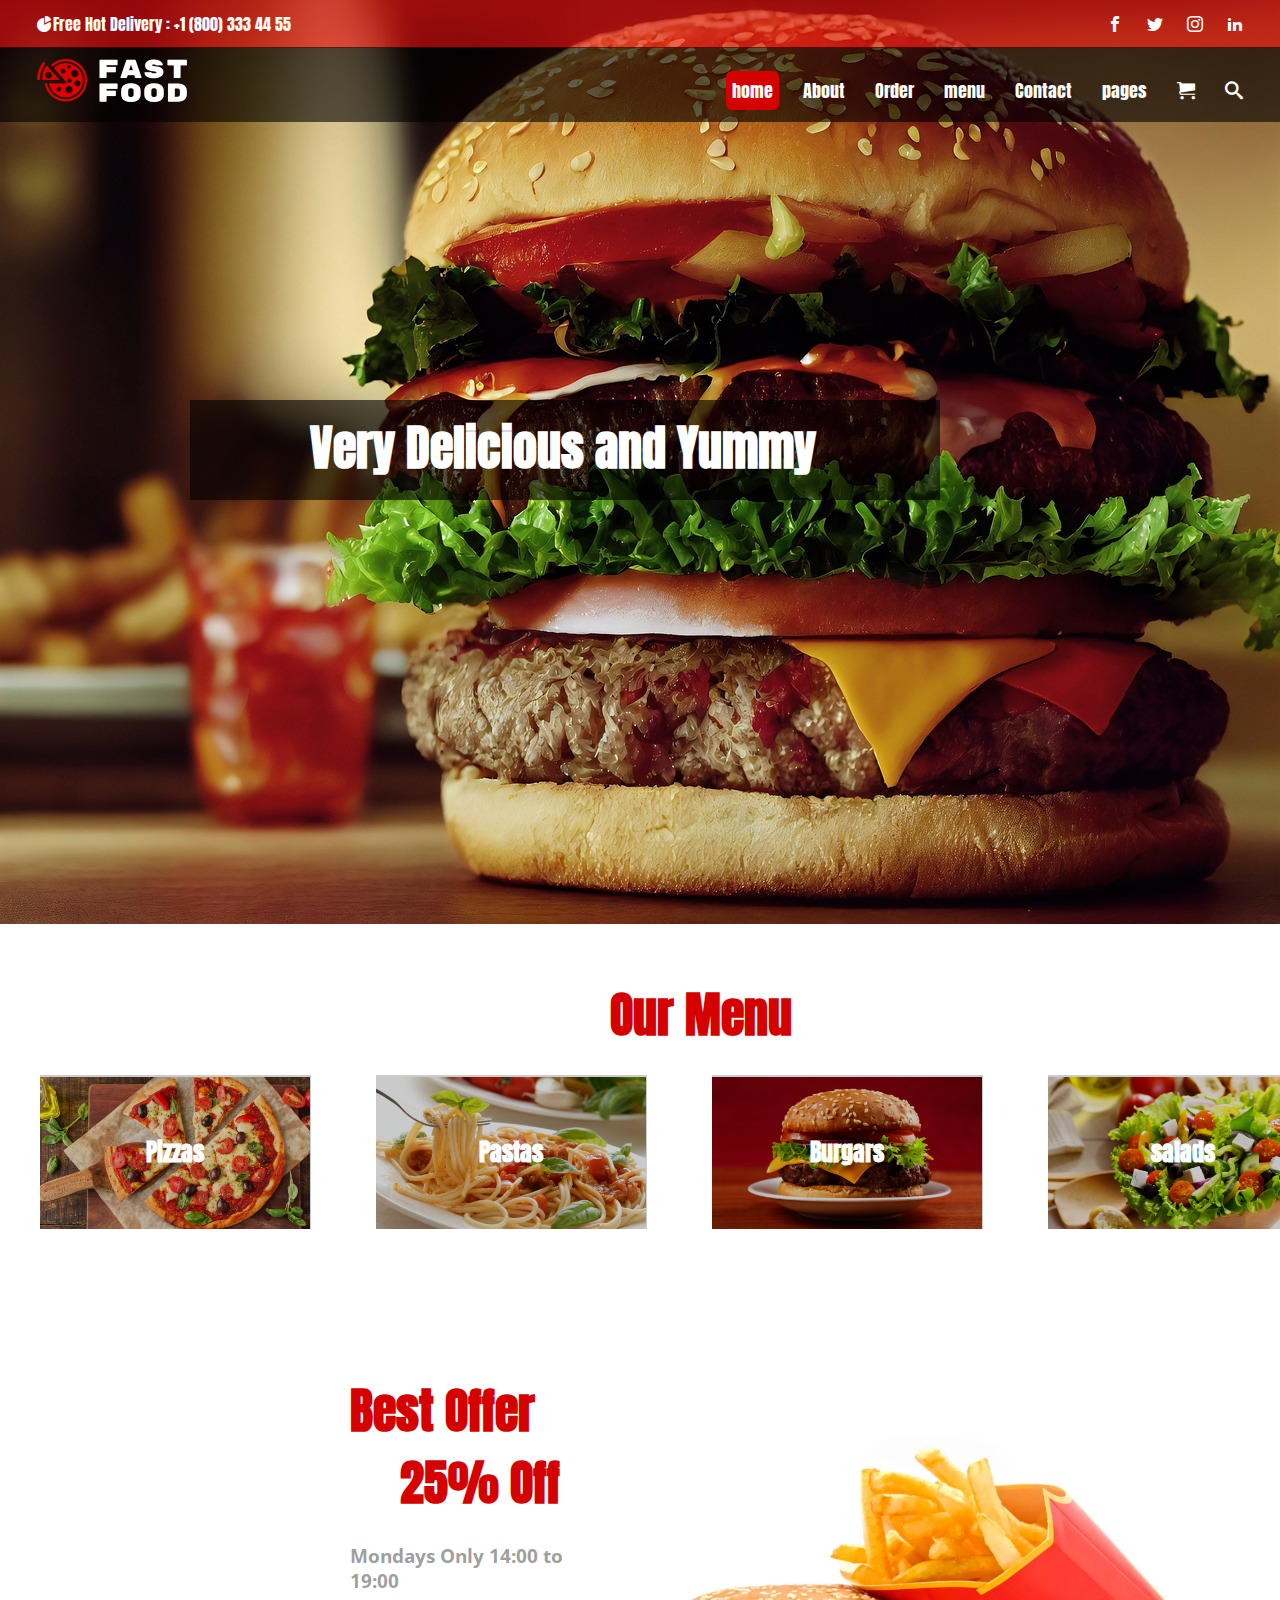
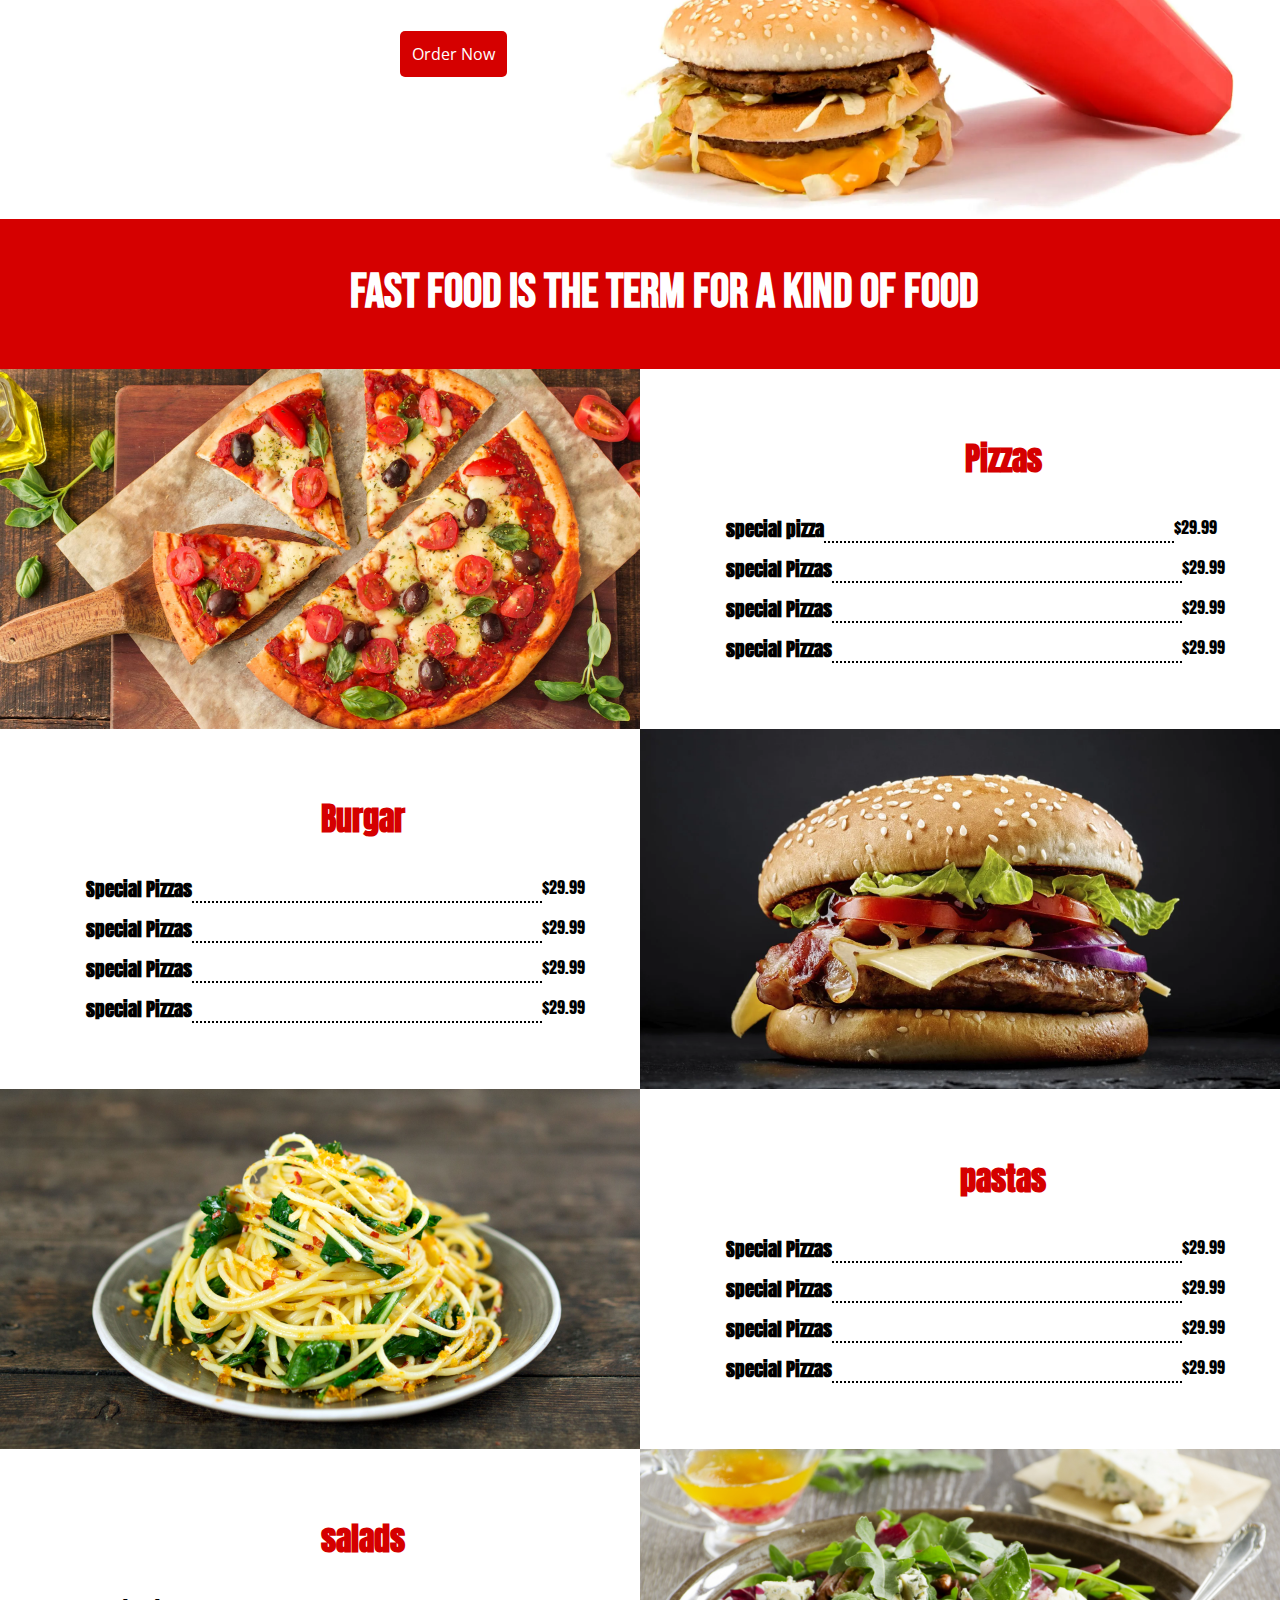
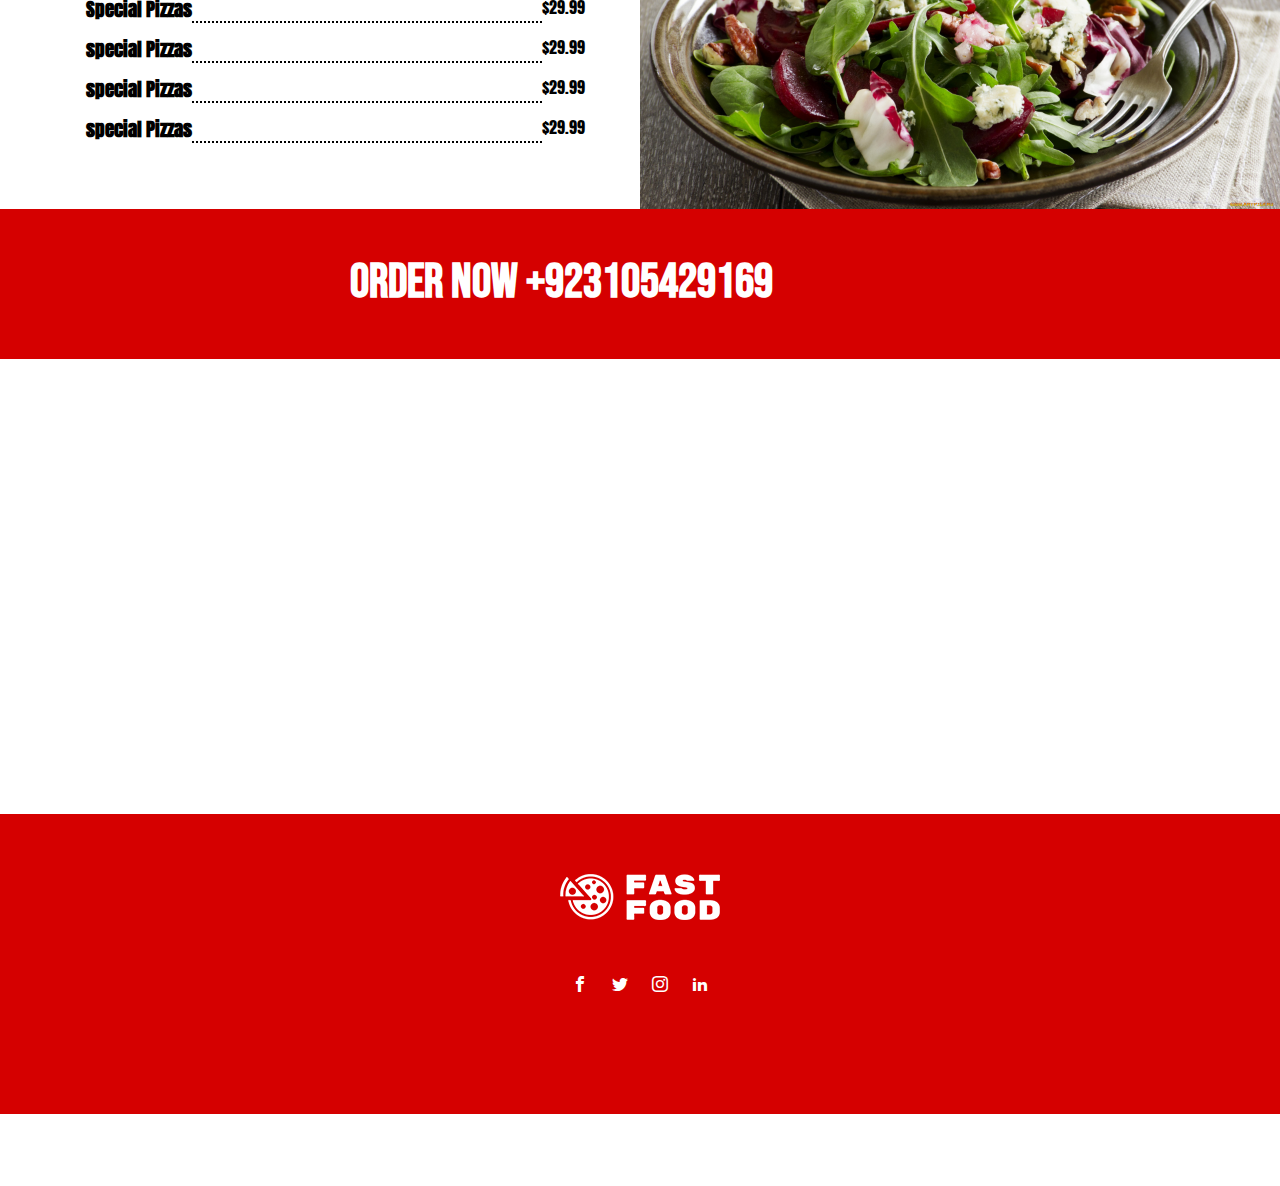
<file: index.html>
<!DOCTYPE html>
<html lang="en">
<head>
    <meta charset="UTF-8">
    <meta name="viewport" content="width=device-width, initial-scale=1.0">
    <title>Document</title>
    <link rel="stylesheet" href="asstes/icomoon/style.css">
    <link href="https://fonts.googleapis.com/css2?family=Anton&display=swap" rel="stylesheet">
    <link href="https://fonts.googleapis.com/css2?family=Bebas+Neue&display=swap" rel="stylesheet">
    <link href="https://fonts.googleapis.com/css2?family=Open+Sans:wght@300&display=swap" rel="stylesheet">
    <link rel="stylesheet" href="style.css">
</head>
<body>
                         <div class="site-wrapper">
                                     <header class="header-1">
                                       <nav class="header-2">
                                        <div class="container"> <div class="inner"><ul>
                                       <li><a href=""><span class="icon-pie-chart"></span>Free Hot Delivery : +1 (800) 333 44 55</a></li>
                                      </ul>
                                      <ul  class="header-3">
                                        <li><a href=""><span class="icon-facebook"></span></a></li>
                                        <li><a href=""><span class="icon-twitter"></span></a></li>
                                        <li><a href=""><span class="icon-instagram"></span></a></li>
                                        <li><a href=""><span class="icon-linkedin2"></span></a></li>
                                      </ul></div></div>
                                     </nav>
                                      
                                      <nav class="header-4">
                                        <div class="container"> <div class="inner-2"> <div>
                                          <img src="./logo3-1.png" alt="">
                                        </div>
                                        <ul class="header-5">
                                          <li><a class="active" href=""><span>home</span></a></li>
                                          <li><a href="">About</a></li>
                                          <li><a href="">Order</a></li>
                                          <li><a href="">menu</a></li>
                                          <li><a href="">Contact</a></li>
                                          <li><a href="">pages</a></li>
                                          <li><a href=""><span class="icon-cart"></span></a></li>
                                          <li><a href=""><span class="icon-search"></span></a></li>



                                        </ul></div></div>




                                      </nav>
<div class="header-6">
<img src="./asstes/pf.jpg" alt="">

<div class="header-7">
  <h1 class="header-8">

    Very Delicious and Yummy
  </h1>
 


</div>
</div>
                                 <div class="header-9">
                                 <h1>
                                  Our Menu

                                 </h1>




                                 </div>









                                     
                                     </header></div>

                                     <main class="mian-content">
<div class="menu-inner-wrapper">

  <a href="a">
    <div class="menu-card">
      <img src="./asstes/img/parallax_bg.jpg" alt="">
    <div class="overlay">
      <h2>Pizzas</h2>
     
    
  <div class="overlay-inner"><div class="border"></div><p>View menu</p></div></div></a>
</div>
  
<div class="menu-inner-wrapper">

  <a href="a">
    <div class="menu-card">
      <img src="./asstes/img/pasta.jpg" alt="">
    <div class="overlay">
      <h2>Pastas</h2>
     
    
  <div class="overlay-inner"><div class="border"></div><p>View menu</p></div></div></a>
  
  </div>
  <div class="menu-inner-wrapper">

    <a href="a">
      <div class="menu-card">
        <img src="./asstes/img/barger.jpg" alt="">
      <div class="overlay">
        <h2>Burgars</h2>
       
      
    <div class="overlay-inner"><div class="border"></div><p>View menu</p></div></div></a>
    
    </div>
    <div class="menu-inner-wrapper">

      <a href="a">
        <div class="menu-card">
          <img src="./asstes/img/salads.jpg" alt="">
        <div class="overlay">
          <h2>salads</h2>
         
        
      <div class="overlay-inner"><div class="border"></div><p>View menu</p></div></div></a>
      
      </div>
         




</main>
  


                                      
                                      
                                        




<div class="inner-mian">
                                      <div class="main-1">
                                        <h1 class="font1">Best Offer</h1>
                                        <h1 class="font2">25% Off</h1>
                                        <br>
                                        <h3 class="font3">Mondays Only 14:00 to 19:00</h3>
                                        <br><br>
                                        <a class="active" href="">Order Now</a>
  
</div>
<img src="./asstes/img/last2.webp" alt="">

</div>
<div class="main-2">
<h1 class="new1"> Fast food is the term for a kind of food  </h1>
</div>
<div class="menu-3">
 <div class="menu-img"> <img src="./asstes/piza2.jpg" alt=""></div>
  <div class="menu-detail"
  ><div class="menu-detail-inner">
    <h1>Pizzas</h1>
  <ul>
   
    <li>
      <h3>special pizza</h3>
      <div class="line"></div>
      <p>$29.99</p>
    </li>
    <li>
      <h3>special Pizzas</h3>
      <div class="line"></div>
      <p>$29.99</p>
    </li>

    <li>
      <h3>special Pizzas</h3>
      <div class="line"></div>
      <p>$29.99</p>
    </li>
    <li>
      <h3>special Pizzas</h3>
      <div class="line"></div>
      <p>$29.99</p>
    </li>













  </ul>
  
  
  
  </div>
 </div></div>

 <div class="menu-3">
  
   <div class="menu-detail"
   ><div class="menu-detail-inner">
     <h1>Burgar</h1>
   <ul>
    
     <li>
       <h3>Special Pizzas</h3>
       <div class="line"></div>
       <p>$29.99</p>
     </li>
     <li>
       <h3>special Pizzas</h3>
       <div class="line"></div>
       <p>$29.99</p>
     </li>
 
     <li>
       <h3>special Pizzas</h3>
       <div class="line"></div>
       <p>$29.99</p>
     </li>
     <li>
       <h3>special Pizzas</h3>
       <div class="line"></div>
       <p>$29.99</p>
     </li>
 
 
 
 
 
 
 
 
 
 
 
 
 
   </ul>
   
   
   
   </div>

  </div><div class="menu-img"> <img src="./asstes/img/bargar-2.webp" alt=""></div></div>
  <div class="menu-3">
    <div class="menu-img"> <img src="./asstes/img/pastas-3.jpg" alt=""></div>
     <div class="menu-detail"
     ><div class="menu-detail-inner">
       <h1>pastas</h1>
     <ul>
      
       <li>
         <h3>Special Pizzas</h3>
         <div class="line"></div>
         <p>$29.99</p>
       </li>
       <li>
         <h3>special Pizzas</h3>
         <div class="line"></div>
         <p>$29.99</p>
       </li>
   
       <li>
         <h3>special Pizzas</h3>
         <div class="line"></div>
         <p>$29.99</p>
       </li>
       <li>
         <h3>special Pizzas</h3>
         <div class="line"></div>
         <p>$29.99</p>
       </li>
   
   
   
   
   
   
   
   
   
   
   
   
   
     </ul>
     
     
     
     </div>
    </div></div>

    <div class="menu-3">
  
      <div class="menu-detail"
      ><div class="menu-detail-inner">
        <h1>salads</h1>
      <ul>
       
        <li>
          <h3>Special Pizzas</h3>
          <div class="line"></div>
          <p>$29.99</p>
        </li>
        <li>
          <h3>special Pizzas</h3>
          <div class="line"></div>
          <p>$29.99</p>
        </li>
    
        <li>
          <h3>special Pizzas</h3>
          <div class="line"></div>
          <p>$29.99</p>
        </li>
        <li>
          <h3>special Pizzas</h3>
          <div class="line"></div>
          <p>$29.99</p>
        </li>
    
    
    
    
    
    
    
    
    
    
    
    
    
      </ul>
      
      
      
      </div>
   
     </div><div class="menu-img"> <img src="./asstes/img/salads-3.jpg" alt=""></div></div>
     <div class="main-2">
      <h1 class="new1"> Order now +923105429169 </h1>
      </div>
      <iframe src="https://www.google.com/maps/embed?pb=!1m14!1m12!1m3!1d3325.324590448956!2d73.01461257486253!3d33.54494194434828!2m3!1f0!2f0!3f0!3m2!1i1024!2i768!4f13.1!5e0!3m2!1sen!2s!4v1691638844103!5m2!1sen!2s" width="600" height="450" style="border:0;" allowfullscreen="" loading="lazy" referrerpolicy="no-referrer-when-downgrade"></iframe>
                                     
      <div class="footer-1">
      <div class="footer-logo"><img src="./asstes/img/logo4-1.png" alt=""></div>

  <ul  class="footer-4">
    <li><a href=""><span class="icon-facebook"></span></a></li>
    <li><a href=""><span class="icon-twitter"></span></a></li>
    <li><a href=""><span class="icon-instagram"></span></a></li>
    <li><a href=""><span class="icon-linkedin2"></span></a></li>
  </ul></div>



    
    <br><br><br>
    
    
    
    
    </main>


                                     <footer class="footer">




                                     </footer>




















   </div>
    <body>
        
    </body>
    </html>
    
</body>
</html>
</file>
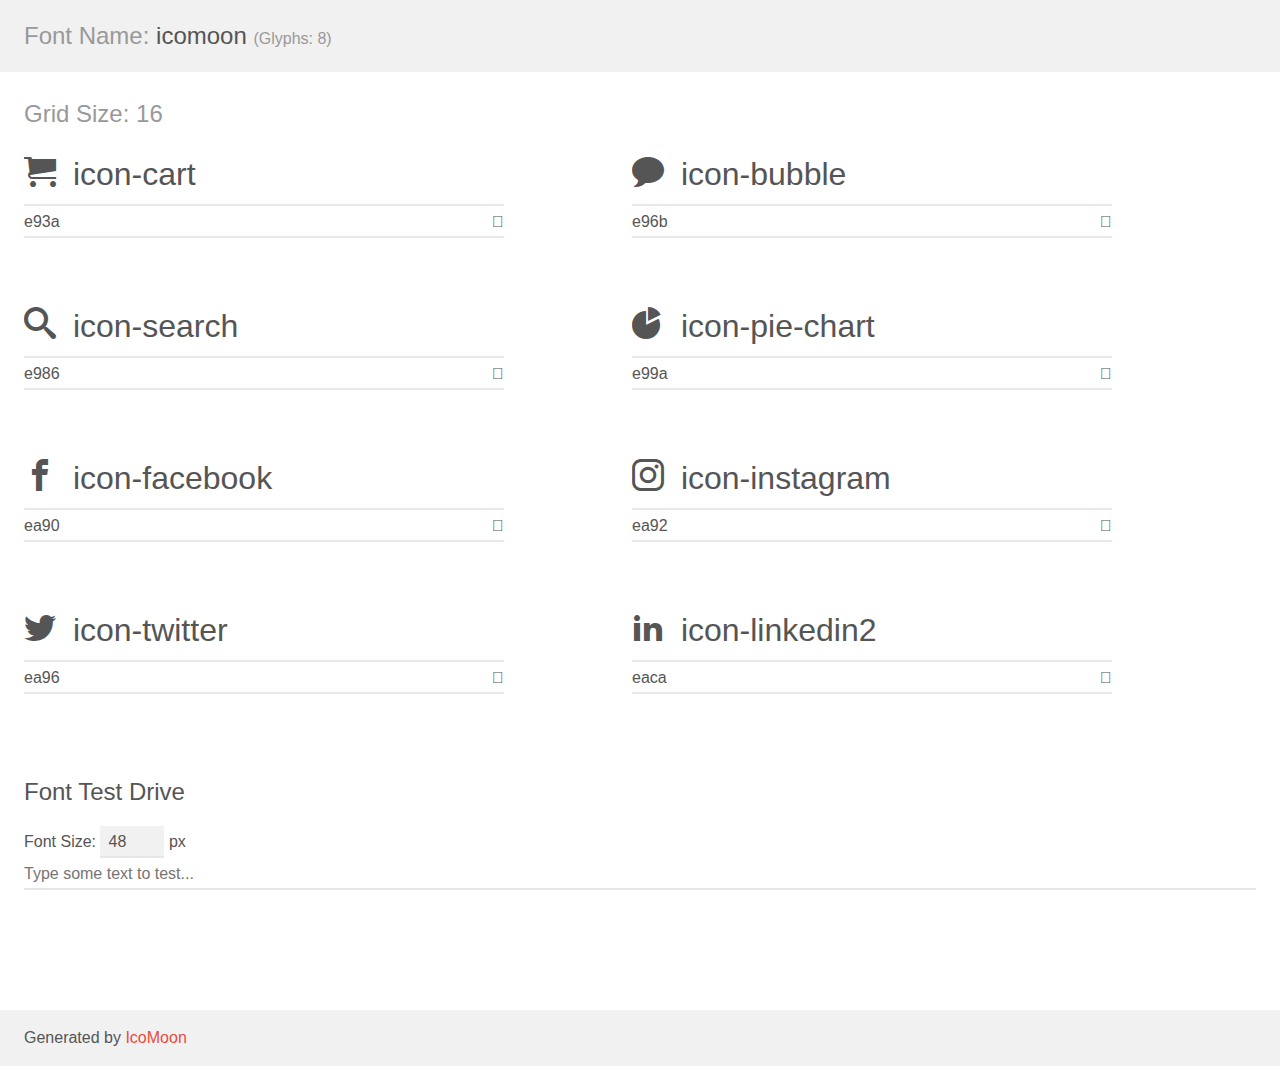
<file: asstes/icomoon/demo.html>
<!doctype html>
<html>
<head>
    <meta charset="utf-8">
    <title>IcoMoon Demo</title>
    <meta name="description" content="An Icon Font Generated By IcoMoon.io">
    <meta name="viewport" content="width=device-width, initial-scale=1">
    <link rel="stylesheet" href="demo-files/demo.css">
    <link rel="stylesheet" href="style.css"></head>
<body>
    <div class="bgc1 clearfix">
        <h1 class="mhmm mvm"><span class="fgc1">Font Name:</span> icomoon <small class="fgc1">(Glyphs:&nbsp;8)</small></h1>
    </div>
    <div class="clearfix mhl ptl">
        <h1 class="mvm mtn fgc1">Grid Size: 16</h1>
        <div class="glyph fs1">
            <div class="clearfix bshadow0 pbs">
                <span class="icon-cart"></span>
                <span class="mls"> icon-cart</span>
            </div>
            <fieldset class="fs0 size1of1 clearfix hidden-false">
                <input type="text" readonly value="e93a" class="unit size1of2" />
                <input type="text" maxlength="1" readonly value="&#xe93a;" class="unitRight size1of2 talign-right" />
            </fieldset>
            <div class="fs0 bshadow0 clearfix hidden-true">
                <span class="unit pvs fgc1">liga: </span>
                <input type="text" readonly value="cart, purchase" class="liga unitRight" />
            </div>
        </div>
        <div class="glyph fs1">
            <div class="clearfix bshadow0 pbs">
                <span class="icon-bubble"></span>
                <span class="mls"> icon-bubble</span>
            </div>
            <fieldset class="fs0 size1of1 clearfix hidden-false">
                <input type="text" readonly value="e96b" class="unit size1of2" />
                <input type="text" maxlength="1" readonly value="&#xe96b;" class="unitRight size1of2 talign-right" />
            </fieldset>
            <div class="fs0 bshadow0 clearfix hidden-true">
                <span class="unit pvs fgc1">liga: </span>
                <input type="text" readonly value="bubble, comment" class="liga unitRight" />
            </div>
        </div>
        <div class="glyph fs1">
            <div class="clearfix bshadow0 pbs">
                <span class="icon-search"></span>
                <span class="mls"> icon-search</span>
            </div>
            <fieldset class="fs0 size1of1 clearfix hidden-false">
                <input type="text" readonly value="e986" class="unit size1of2" />
                <input type="text" maxlength="1" readonly value="&#xe986;" class="unitRight size1of2 talign-right" />
            </fieldset>
            <div class="fs0 bshadow0 clearfix hidden-true">
                <span class="unit pvs fgc1">liga: </span>
                <input type="text" readonly value="search, magnifier" class="liga unitRight" />
            </div>
        </div>
        <div class="glyph fs1">
            <div class="clearfix bshadow0 pbs">
                <span class="icon-pie-chart"></span>
                <span class="mls"> icon-pie-chart</span>
            </div>
            <fieldset class="fs0 size1of1 clearfix hidden-false">
                <input type="text" readonly value="e99a" class="unit size1of2" />
                <input type="text" maxlength="1" readonly value="&#xe99a;" class="unitRight size1of2 talign-right" />
            </fieldset>
            <div class="fs0 bshadow0 clearfix hidden-true">
                <span class="unit pvs fgc1">liga: </span>
                <input type="text" readonly value="pie-chart, stats" class="liga unitRight" />
            </div>
        </div>
        <div class="glyph fs1">
            <div class="clearfix bshadow0 pbs">
                <span class="icon-facebook"></span>
                <span class="mls"> icon-facebook</span>
            </div>
            <fieldset class="fs0 size1of1 clearfix hidden-false">
                <input type="text" readonly value="ea90" class="unit size1of2" />
                <input type="text" maxlength="1" readonly value="&#xea90;" class="unitRight size1of2 talign-right" />
            </fieldset>
            <div class="fs0 bshadow0 clearfix hidden-true">
                <span class="unit pvs fgc1">liga: </span>
                <input type="text" readonly value="facebook, brand10" class="liga unitRight" />
            </div>
        </div>
        <div class="glyph fs1">
            <div class="clearfix bshadow0 pbs">
                <span class="icon-instagram"></span>
                <span class="mls"> icon-instagram</span>
            </div>
            <fieldset class="fs0 size1of1 clearfix hidden-false">
                <input type="text" readonly value="ea92" class="unit size1of2" />
                <input type="text" maxlength="1" readonly value="&#xea92;" class="unitRight size1of2 talign-right" />
            </fieldset>
            <div class="fs0 bshadow0 clearfix hidden-true">
                <span class="unit pvs fgc1">liga: </span>
                <input type="text" readonly value="instagram, brand12" class="liga unitRight" />
            </div>
        </div>
        <div class="glyph fs1">
            <div class="clearfix bshadow0 pbs">
                <span class="icon-twitter"></span>
                <span class="mls"> icon-twitter</span>
            </div>
            <fieldset class="fs0 size1of1 clearfix hidden-false">
                <input type="text" readonly value="ea96" class="unit size1of2" />
                <input type="text" maxlength="1" readonly value="&#xea96;" class="unitRight size1of2 talign-right" />
            </fieldset>
            <div class="fs0 bshadow0 clearfix hidden-true">
                <span class="unit pvs fgc1">liga: </span>
                <input type="text" readonly value="twitter, brand16" class="liga unitRight" />
            </div>
        </div>
        <div class="glyph fs1">
            <div class="clearfix bshadow0 pbs">
                <span class="icon-linkedin2"></span>
                <span class="mls"> icon-linkedin2</span>
            </div>
            <fieldset class="fs0 size1of1 clearfix hidden-false">
                <input type="text" readonly value="eaca" class="unit size1of2" />
                <input type="text" maxlength="1" readonly value="&#xeaca;" class="unitRight size1of2 talign-right" />
            </fieldset>
            <div class="fs0 bshadow0 clearfix hidden-true">
                <span class="unit pvs fgc1">liga: </span>
                <input type="text" readonly value="linkedin2, brand65" class="liga unitRight" />
            </div>
        </div>
    </div>

    <!--[if gt IE 8]><!-->
    <div class="mhl clearfix mbl">
        <h1>Font Test Drive</h1>
        <label>
            Font Size: <input id="fontSize" type="number" class="textbox0 mbm"
            min="8" value="48" />
            px
        </label>
        <input id="testText" type="text" class="phl size1of1 mvl"
        placeholder="Type some text to test..." value=""/>
        <div id="testDrive" class="icon-" style="font-family: icomoon">&nbsp;
        </div>
    </div>
    <!--<![endif]-->
    <div class="bgc1 clearfix">
        <p class="mhl">Generated by <a href="https://icomoon.io/app">IcoMoon</a></p>
    </div>

    <script src="demo-files/demo.js"></script>
</body>
</html>
</file>
<file: asstes/icomoon/style.css>
@font-face {
  font-family: 'icomoon';
  src:  url('fonts/icomoon.eot?q89dcs');
  src:  url('fonts/icomoon.eot?q89dcs#iefix') format('embedded-opentype'),
    url('fonts/icomoon.ttf?q89dcs') format('truetype'),
    url('fonts/icomoon.woff?q89dcs') format('woff'),
    url('fonts/icomoon.svg?q89dcs#icomoon') format('svg');
  font-weight: normal;
  font-style: normal;
  font-display: block;
}

[class^="icon-"], [class*=" icon-"] {
  /* use !important to prevent issues with browser extensions that change fonts */
  font-family: 'icomoon' !important;
  speak: never;
  font-style: normal;
  font-weight: normal;
  font-variant: normal;
  text-transform: none;
  line-height: 1;

  /* Better Font Rendering =========== */
  -webkit-font-smoothing: antialiased;
  -moz-osx-font-smoothing: grayscale;
}

.icon-cart:before {
  content: "\e93a";
}
.icon-bubble:before {
  content: "\e96b";
}
.icon-search:before {
  content: "\e986";
}
.icon-pie-chart:before {
  content: "\e99a";
}
.icon-facebook:before {
  content: "\ea90";
}
.icon-instagram:before {
  content: "\ea92";
}
.icon-twitter:before {
  content: "\ea96";
}
.icon-linkedin2:before {
  content: "\eaca";
}
</file>
<file: style.css>
*{
    padding: 0;
    margin: 0;
    --primary-color:#D50000;
    --white:#ffffff;
    --black:#000000;
    --black-transparent:rgba(0,0,0,0.6)

}
*{
    font-family: 'Anton', sans-serif;
    
}
.container{
    width: 1230px;
    margin: 0 auto;
}
.header-2{
    background-color:rgba(233, 14, 14, 0.6);

}
.header-3{
    display: flex;
    list-style-type: none;
    }
.inner{
    display: flex;
    justify-content: space-between;
}
.header-3 li {
    padding: 12px;   
}
.inner ul li{
    padding: 12px;
}
.inner ul li a{
    color: var(--white);
    text-decoration: none;
}
.header-4{
    
    background-color: var(--black-transparent);
}
.inner-2{
    display: flex;
    justify-content: space-between;


}
.inner-2 ul{
display: flex;
list-style-type: none;



}
.inner-2 img{
    width: 150px;
}
.inner-2 ul li a{
    color: var(--white);
    margin: 12px 12px;
    font-size: large;
    
}
.header-5 li a {
    text-decoration: none;
    
}
.header-5 li{
    padding-top: 12px;
    
}
.inner-2 img{
    padding: 12px;
}
.inner ul li a :hover{
    color: var(--black);
}
.active{
    background-color: var(--primary-color);
    
    
   
    
}
.inner ul {
    list-style-type: none;
}

.header-5 li a {
    display: inline-block;
    
}
.header-5 li a{
padding: 6px 6px;
border-radius: 6px 6px;



}
.header-5 li a:last-child{
margin-right: 6px;


}
.header-6 img{
width: 100%;
}
.header-5 li a:hover {
background-color: var(--primary-color);
}
.header-3 li a span{
    -webkit-transition: width 1s,-webkit-transform 1s;

}
.header-3 li a span:hover{
    color: var(--black);
    display: inline-block;
    -webkit-transform: rotateY(-360deg);
}
.inner ul li a:hover{
    color: var(--black);
}
.header-7{
    width: 750px;
    height: 100px;
    background-color: var(--black-transparent);
}
.header-6{
    position: relative;
}
.header-7{
    position: absolute;
    top: 400px;
    right: 340px;
    color: var(--white);
    
}
.header-8{
    
    margin-top: 12px;
    margin-left: 120px;
}
.header-9{
    color: var(--primary-color);
    margin-left: 610px;
    margin-top: 50px;
    font-size: x-large;
}
.header-10 div img{
  
  width: 270px;
  margin: 20px;
  
}.header-10 div{
    display: inline;
    
    
} 
.header-10{
    margin-left: 50px;
}
.main-1{
    width: 670px;
    height: 400px;
    background-color:var(--white);
    margin-top: 120px;
}
.inner-mian{
    display: flex;
}
.inner-mian img{
    width: 700px;
    margin-top: 170px;


}
.font1{
    margin-left: 350px;
    font-size: xxx-large;
    color: var(--primary-color);
}
.font2{
    margin-left: 400px;
    font-size: xxx-large;
    color: var(--primary-color);
}
.font3{
margin-left: 350px;
color:rgb(0,0,0,0.4);
font-family: 'Open Sans', sans-serif;
}
.active{
    margin-left: 400px;
    padding: 12px 12px;
    color: var(--white);
    border-radius: 5px 5px;
    text-decoration: none;font-family: 'Open Sans', sans-serif;
}
.main-2{
width: 1350px;
height: 150px;
background-color: var(--primary-color);

}
.new1{
    margin-left:350px;
    padding-top: 45px;
    color: var(--white);
    font-family: 'Bebas Neue', sans-serif;
    font-size: xxx-large;
}
.header-8{
    
    font-size: xxx-large;
}

.menu-inner-wrapper{
    display: flex;
}


.menu-card{
    position: relative;

}
.menu-card img{
width: 300px;

}

 h2{
    position: absolute;
    top: 50%;
    left: 50%;
    transform: translate(-50%, -50%);
    color: var(--white);
}
.overlay{
    position: absolute;
    background-color:rgba(0,0,0,0.2);
    display: block;
    inset:0;

}
.menu-card img{
   
width:270px;


    
    
}
.menu-card{
    margin-left: 14px;
}
.menu-inner-wrapper img{
    margin: 26px;
    display: block;

}
.menu-inner-wrapper{
    
}
.overlay-inner{
    position: absolute;

    inset: 0;


}
.overlay-inner:hover{
    background-color:rgb(0, 0, 0,0.8);
    content: "view menu";
    color: var(--white);
    
}
.overlay-inner p{
    position: absolute;
    top: 50%;
    left: 50%;
    transform: translate(-50%,-50%);
    opacity: 0;
    
    
}
.overlay-inner:hover p { 
   color: var(--white);
   position: absolute;
   top: 50%;
   left: 50%;
   transform: translate(-50%,-50%);
   opacity: 90%;
    
}

.border{
    border: 1px solid var(--white);
    position: absolute;
    width: 98px;
    height: 98px;
    top: 18%;
    left: 33%;
    rotate: 45deg;
    opacity: 0%;
    
    
}
.menu-card:hover .border{
opacity: 90%;
transition-duration:1s;
transform: scale(1.2);
}

.menu-inner-wrapper .overlay{
    width: 271px;
    height: 154px;
    left: 8%;
    top: 12%;
}
.header-6{
    position: relative;
}
.header-4{
    position: absolute;
    z-index: +1;
    top: 47px;
}
.header-4{
    width: 100%;
}
.header-6{
position: relative;
}
.header-2{
    position: absolute;
    z-index: +1;
    width: 100%;
}
.menu-3{
    width: 100%;
}
 .menu-img img{
    width:100%;
    display: block;

    
}
.menu-img{
    width: 100%;
}

.menu-3{
    display: flex;
    
    
}
.menu-detail{
    display: flex;
    justify-content: center!important;
    align-items: center;

}

.menu-detail-inner h1{
    color: var(--primary-color);
    margin-bottom:32px;
}
.menu-detail-inner ul{
    list-style-type: none;

}
 .menu-detail-inner{
    width: 100%;
    margin-left: 13.5%;
    
    
}
.menu-detail-inner ul li{
    display: flex;
    margin-top: 12px;
}
.menu-detail-inner ul  li  .line{
width: 350px;
border-bottom: 2px dotted;
}
.menu-detail{
margin: 0%;
width: 100%;
}
.menu-detail-inner h1{
    display: flex;
    justify-content: center;
    align-items: center;
}
iframe{
    width: 100%;
}
.footer-1{
    width: 100%;
    height: 300px;
    background-color: var(--primary-color);
    position: relative;
}
.footer-logo{
    position: absolute;
    top: 20%;
     left: 50%;
     transform: translatex(-50%); 
     
}
.footer-4 li a span{
    border-bottom: none;
    color: var(--white);
    padding: 12px;
    list-style-type: none;
    margin-top: 150px;
    display: inline-block;

}
.footer-4{
    display: flex;
   justify-content: center;

}
.footer-4 li{
    list-style-type: none;
    border-bottom: none;
}
</file>
<file: asstes/icomoon/demo-files/demo.css>
body {
  padding: 0;
  margin: 0;
  font-family: sans-serif;
  font-size: 1em;
  line-height: 1.5;
  color: #555;
  background: #fff;
}
h1 {
  font-size: 1.5em;
  font-weight: normal;
}
small {
  font-size: .66666667em;
}
a {
  color: #e74c3c;
  text-decoration: none;
}
a:hover, a:focus {
  box-shadow: 0 1px #e74c3c;
}
.bshadow0, input {
  box-shadow: inset 0 -2px #e7e7e7;
}
input:hover {
  box-shadow: inset 0 -2px #ccc;
}
input, fieldset {
  font-family: sans-serif;
  font-size: 1em;
  margin: 0;
  padding: 0;
  border: 0;
}
input {
  color: inherit;
  line-height: 1.5;
  height: 1.5em;
  padding: .25em 0;
}
input:focus {
  outline: none;
  box-shadow: inset 0 -2px #449fdb;
}
.glyph {
  font-size: 16px;
  width: 15em;
  padding-bottom: 1em;
  margin-right: 4em;
  margin-bottom: 1em;
  float: left;
  overflow: hidden;
}
.liga {
  width: 80%;
  width: calc(100% - 2.5em);
}
.talign-right {
  text-align: right;
}
.talign-center {
  text-align: center;
}
.bgc1 {
  background: #f1f1f1;
}
.fgc1 {
  color: #999;
}
.fgc0 {
  color: #000;
}
p {
  margin-top: 1em;
  margin-bottom: 1em;
}
.mvm {
  margin-top: .75em;
  margin-bottom: .75em;
}
.mtn {
  margin-top: 0;
}
.mtl, .mal {
  margin-top: 1.5em;
}
.mbl, .mal {
  margin-bottom: 1.5em;
}
.mal, .mhl {
  margin-left: 1.5em;
  margin-right: 1.5em;
}
.mhmm {
  margin-left: 1em;
  margin-right: 1em;
}
.mls {
  margin-left: .25em;
}
.ptl {
  padding-top: 1.5em;
}
.pbs, .pvs {
  padding-bottom: .25em;
}
.pvs, .pts {
  padding-top: .25em;
}
.unit {
  float: left;
}
.unitRight {
  float: right;
}
.size1of2 {
  width: 50%;
}
.size1of1 {
  width: 100%;
}
.clearfix:before, .clearfix:after {
  content: " ";
  display: table;
}
.clearfix:after {
  clear: both;
}
.hidden-true {
  display: none;
}
.textbox0 {
  width: 3em;
  background: #f1f1f1;
  padding: .25em .5em;
  line-height: 1.5;
  height: 1.5em;
}
#testDrive {
  display: block;
  padding-top: 24px;
  line-height: 1.5;
}
.fs0 {
  font-size: 16px;
}
.fs1 {
  font-size: 32px;
}
</file>
